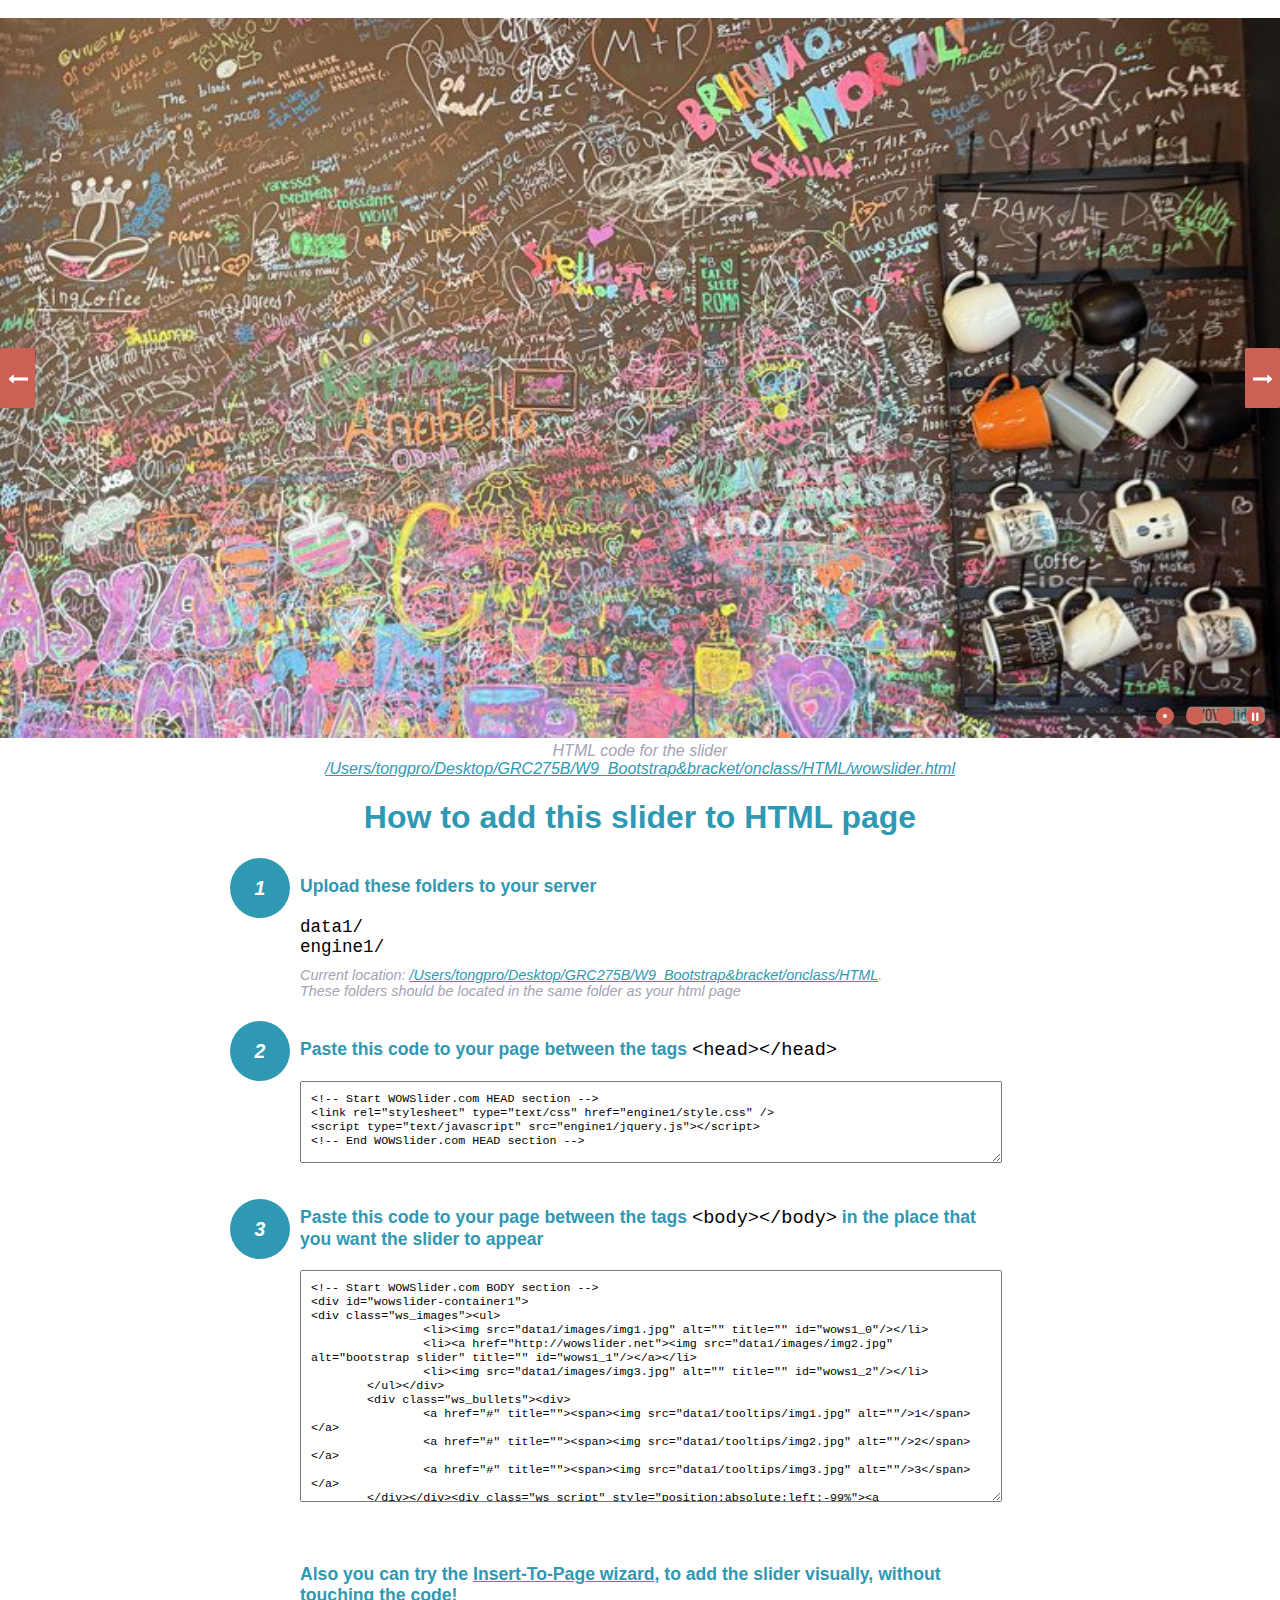
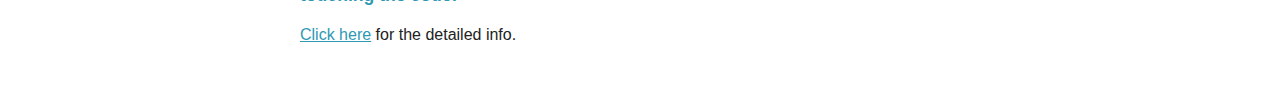
<file: wowslider-howto.html>
<!DOCTYPE html>
<html>
<head>
	<title>WOWSlider</title>
	<meta http-equiv="content-type" content="text/html; charset=utf-8" />
	<meta name="description" content="WOWSlider" />
	
	<!-- Start WOWSlider.com HEAD section --> <!-- add to the <head> of your page -->
	<link rel="stylesheet" type="text/css" href="engine1/style.css" />
	<script type="text/javascript" src="engine1/jquery.js"></script>
	<!-- End WOWSlider.com HEAD section -->


<style>
.instuction {
	font-family: sans-serif, Arial;
	display: block;
	margin: 0 auto;
	max-width: 820px;
	width: 100%;
	padding: 0 70px;
	color: #222;
	-webkit-box-sizing: border-box;
	-moz-box-sizing: border-box;
	box-sizing: border-box;
}
.instuction h1 img {
	max-width: 170px;
	vertical-align: middle;
	margin-bottom: 10px;
}
.instuction h1 {
	color: #2F98B3;
	text-align: center;
}
.instuction h2 {
	position: relative;
	font-size: 1.1em;
	color: #2F98B3;
	margin-bottom: 20px;
	margin-top: 40px;
}
.instuction h2 span.num {
	position: absolute;
	left: -70px;
	top: -18px;
	display: inline-block;
	vertical-align: middle;
	font-style: italic;
	font-size: 1.1em;
	width: 60px;
	height: 60px;
	line-height: 60px;
	text-align: center;
	background: #2F98B3;
	color: #fff;
	border-radius: 50%;
}
.instuction .mono {
	color: #000;
	font-family: monospace;
	font-size: 1.3em;
	font-weight: normal;
}
.instuction li.mono {
	font-size: 1.5em;
}

.instuction ul {
	font-size: 0.9em;
	margin-top: 0;
	padding-left: 0;
	list-style: none;
}
.instuction .note {
	color: #A3A3B2;
	font-style: italic;
	padding-top: 10px;
}
.instuction p.note {
	text-align: center;
	padding-top: 0;
	margin-top: 4px;
}
.instuction textarea {
	font-size: 0.9em;
	min-height: 60px;
	padding: 10px;
	margin: 0;
	overflow: auto;
	max-width: 100%;
	width: 100%;
}
.instuction a,
.instuction a:visited {
	color: #2F98B3;
}
</style>


</head>
<body style="margin:auto">

<br>

<!-- Start WOWSlider.com BODY section --> <!-- add to the <body> of your page -->
<div id="wowslider-container1">
<div class="ws_images"><ul>
		<li><img src="data1/images/img1.jpg" alt="" title="" id="wows1_0"/></li>
		<li><a href="http://wowslider.net"><img src="data1/images/img2.jpg" alt="bootstrap slider" title="" id="wows1_1"/></a></li>
		<li><img src="data1/images/img3.jpg" alt="" title="" id="wows1_2"/></li>
	</ul></div>
	<div class="ws_bullets"><div>
		<a href="#" title=""><span><img src="data1/tooltips/img1.jpg" alt=""/>1</span></a>
		<a href="#" title=""><span><img src="data1/tooltips/img2.jpg" alt=""/>2</span></a>
		<a href="#" title=""><span><img src="data1/tooltips/img3.jpg" alt=""/>3</span></a>
	</div></div><div class="ws_script" style="position:absolute;left:-99%"><a href="http://wowslider.net">bootstrap slideshow</a> by WOWSlider.com v9.0m</div>
<div class="ws_shadow"></div>
</div>	
<script type="text/javascript" src="engine1/wowslider.js"></script>
<script type="text/javascript" src="engine1/script.js"></script>
<!-- End WOWSlider.com BODY section -->


<div class="instuction">
	<p class="note">HTML code for the slider <a href="file:////Users/tongpro/Desktop/GRC275B/W9_Bootstrap&bracket/onclass/HTML/wowslider.html">/Users/tongpro/Desktop/GRC275B/W9_Bootstrap&bracket/onclass/HTML/wowslider.html</a></p>

	<h1>
		How to add this slider to HTML page
	</h1>

	<h2><span class="num">1</span> Upload these folders to your server</h2>
	<ul>
		<li class="mono">data1/</li>
		<li class="mono">engine1/</li>
		<li class="note">Current location: <a href="file:////Users/tongpro/Desktop/GRC275B/W9_Bootstrap&bracket/onclass/HTML">/Users/tongpro/Desktop/GRC275B/W9_Bootstrap&bracket/onclass/HTML</a>. <br>These folders should be located in the same folder as your html page</li>
	</ul>

	<h2><span class="num">2</span> Paste this code to your page between the tags <span class="mono">&lt;head&gt;&lt;/head&gt;</span></h2>
	<textarea onclick="this.select()">&lt;!-- Start WOWSlider.com HEAD section --&gt;
&lt;link rel=&quot;stylesheet&quot; type=&quot;text/css&quot; href=&quot;engine1/style.css&quot; /&gt;
&lt;script type=&quot;text/javascript&quot; src=&quot;engine1/jquery.js&quot;&gt;&lt;/script&gt;
&lt;!-- End WOWSlider.com HEAD section --&gt;</textarea>


	<h2><span class="num" style="top: -8px;">3</span> Paste this code to your page between the tags <span class="mono">&lt;body&gt;&lt;/body&gt;</span> in the place that you want the slider to appear</h2>
	<textarea onclick="this.select()" rows="15">&lt;!-- Start WOWSlider.com BODY section --&gt;
&lt;div id=&quot;wowslider-container1&quot;&gt;
&lt;div class=&quot;ws_images&quot;&gt;&lt;ul&gt;
		&lt;li&gt;&lt;img src=&quot;data1/images/img1.jpg&quot; alt=&quot;&quot; title=&quot;&quot; id=&quot;wows1_0&quot;/&gt;&lt;/li&gt;
		&lt;li&gt;&lt;a href=&quot;http://wowslider.net&quot;&gt;&lt;img src=&quot;data1/images/img2.jpg&quot; alt=&quot;bootstrap slider&quot; title=&quot;&quot; id=&quot;wows1_1&quot;/&gt;&lt;/a&gt;&lt;/li&gt;
		&lt;li&gt;&lt;img src=&quot;data1/images/img3.jpg&quot; alt=&quot;&quot; title=&quot;&quot; id=&quot;wows1_2&quot;/&gt;&lt;/li&gt;
	&lt;/ul&gt;&lt;/div&gt;
	&lt;div class=&quot;ws_bullets&quot;&gt;&lt;div&gt;
		&lt;a href=&quot;#&quot; title=&quot;&quot;&gt;&lt;span&gt;&lt;img src=&quot;data1/tooltips/img1.jpg&quot; alt=&quot;&quot;/&gt;1&lt;/span&gt;&lt;/a&gt;
		&lt;a href=&quot;#&quot; title=&quot;&quot;&gt;&lt;span&gt;&lt;img src=&quot;data1/tooltips/img2.jpg&quot; alt=&quot;&quot;/&gt;2&lt;/span&gt;&lt;/a&gt;
		&lt;a href=&quot;#&quot; title=&quot;&quot;&gt;&lt;span&gt;&lt;img src=&quot;data1/tooltips/img3.jpg&quot; alt=&quot;&quot;/&gt;3&lt;/span&gt;&lt;/a&gt;
	&lt;/div&gt;&lt;/div&gt;&lt;div class=&quot;ws_script&quot; style=&quot;position:absolute;left:-99%&quot;&gt;&lt;a href=&quot;http://wowslider.net&quot;&gt;bootstrap slideshow&lt;/a&gt; by WOWSlider.com v9.0m&lt;/div&gt;
&lt;div class=&quot;ws_shadow&quot;&gt;&lt;/div&gt;
&lt;/div&gt;	
&lt;script type=&quot;text/javascript&quot; src=&quot;engine1/wowslider.js&quot;&gt;&lt;/script&gt;
&lt;script type=&quot;text/javascript&quot; src=&quot;engine1/script.js&quot;&gt;&lt;/script&gt;
&lt;!-- End WOWSlider.com BODY section --&gt;</textarea>

<br><br>
<h2>Also you can try the <a href="http://wowslider.com/help/add-wowslider-to-page-2.html" target="_blank">Insert-To-Page wizard</a>, to add the slider visually, without touching the code!</h2>
<p>
	<a href="http://wowslider.com/help/add-wowslider-to-page-2.html" target="_blank">Click here</a> for the detailed info.
</p>
</div>

<br><br>
</body>
</html>
</file>
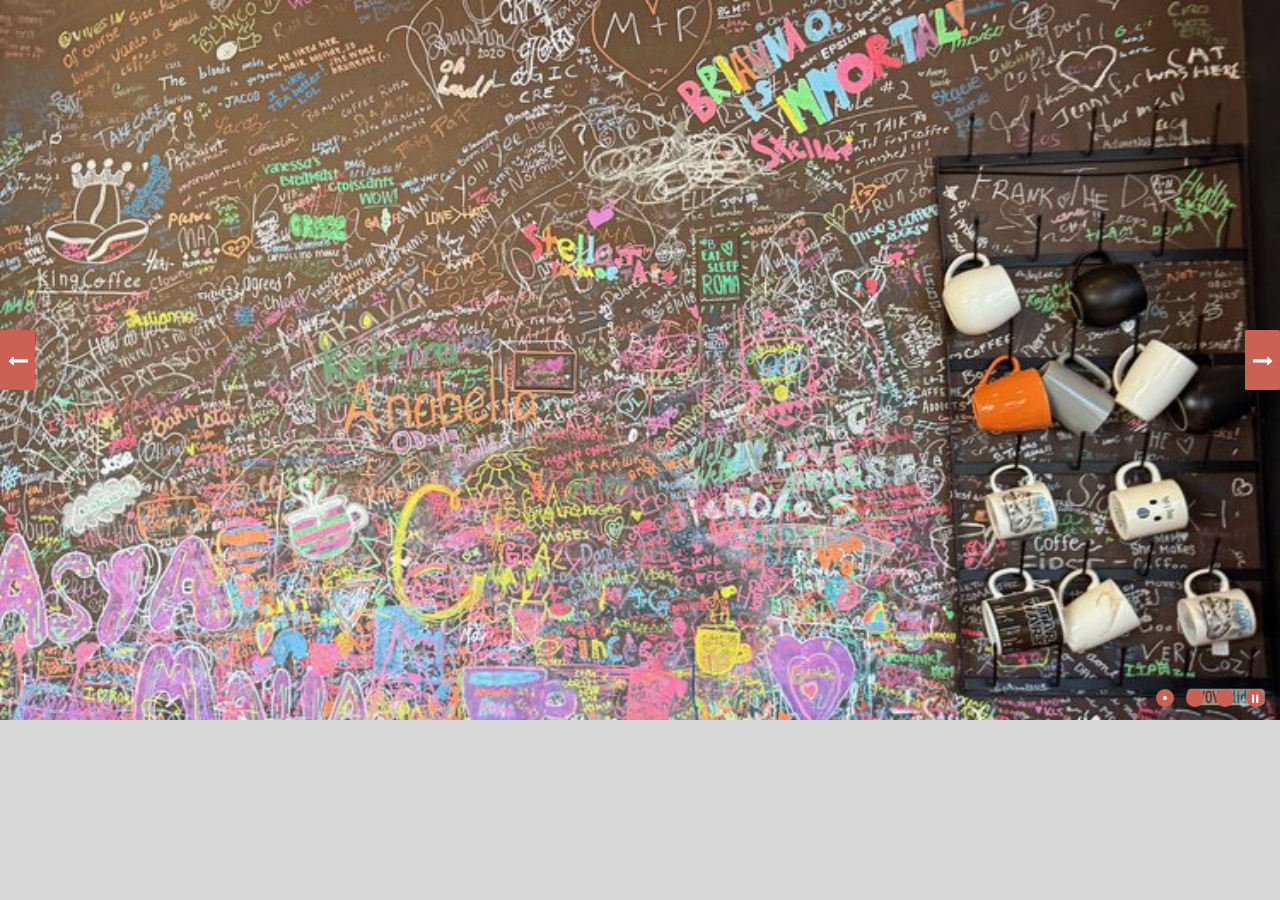
<file: wowslider.html>
<!DOCTYPE html>
<html>
<head>
	<title>Bootstrap slideshow</title>
	<meta http-equiv="content-type" content="text/html; charset=utf-8" />
	<meta name="description" content="Made with WOW Slider - Create beautiful, responsive image sliders in a few clicks. Awesome skins and animations. Bootstrap slideshow" />
	
	<!-- Start WOWSlider.com HEAD section --> <!-- add to the <head> of your page -->
	<link rel="stylesheet" type="text/css" href="engine1/style.css" />
	<script type="text/javascript" src="engine1/jquery.js"></script>
	<!-- End WOWSlider.com HEAD section -->

</head>
<body style="background-color:#d7d7d7;margin:auto">
	
	<!-- Start WOWSlider.com BODY section --> <!-- add to the <body> of your page -->
	<div id="wowslider-container1">
	<div class="ws_images"><ul>
		<li><img src="data1/images/img1.jpg" alt="" title="" id="wows1_0"/></li>
		<li><a href="http://wowslider.net"><img src="data1/images/img2.jpg" alt="bootstrap slider" title="" id="wows1_1"/></a></li>
		<li><img src="data1/images/img3.jpg" alt="" title="" id="wows1_2"/></li>
	</ul></div>
	<div class="ws_bullets"><div>
		<a href="#" title=""><span><img src="data1/tooltips/img1.jpg" alt=""/>1</span></a>
		<a href="#" title=""><span><img src="data1/tooltips/img2.jpg" alt=""/>2</span></a>
		<a href="#" title=""><span><img src="data1/tooltips/img3.jpg" alt=""/>3</span></a>
	</div></div><div class="ws_script" style="position:absolute;left:-99%"><a href="http://wowslider.net">bootstrap slideshow</a> by WOWSlider.com v9.0m</div>
	<div class="ws_shadow"></div>
	</div>	
	<script type="text/javascript" src="engine1/wowslider.js"></script>
	<script type="text/javascript" src="engine1/script.js"></script>
	<!-- End WOWSlider.com BODY section -->

</body>
</html>
</file>
<file: engine1/style.css>
/*
 *	generated by WOW Slider 9.0
 *	template Boundary
 */
@import url(https://fonts.googleapis.com/css?family=Lora&subset=latin,latin-ext,cyrillic);
@font-face {
  font-family: 'ws-ctrl-boundary';
  src: url('ws-ctrl-boundary.eot');
  src: url('ws-ctrl-boundary.eot#iefix') format('embedded-opentype'),
       url('ws-ctrl-boundary.svg#ws-ctrl-boundary') format('svg');
  font-weight: normal;
  font-style: normal;
}
@font-face {
  font-family: 'ws-ctrl-boundary';
  src: url('[data-uri]') format('woff'),
       url('[data-uri]') format('truetype');
}
#wowslider-container1 { 
	display: table;
	zoom: 1; 
	position: relative;
	width: 100%;
	max-width: 1280px;
	max-height:720px;
	margin:0px auto 0px;
	z-index:90;
	text-align:left; /* reset align=center */
	font-size: 10px;
	text-shadow: none; /* fix some user styles */

	/* reset box-sizing (to boostrap friendly) */
	-webkit-box-sizing: content-box;
	-moz-box-sizing: content-box;
	box-sizing: content-box; 
}
* html #wowslider-container1{ width:1280px }
#wowslider-container1 .ws_images ul{
	position:relative;
	width: 10000%; 
	height:100%;
	left:0;
	list-style:none;
	margin:0;
	padding:0;
	border-spacing:0;
	overflow: visible;
	/*table-layout:fixed;*/
}
#wowslider-container1 .ws_images ul li{
	position: relative;
	width:1%;
	height:100%;
	line-height:0; /*opera*/
	overflow: hidden;
	float:left;
	/*font-size:0;*/
	padding:0 0 0 0 !important;
	margin:0 0 0 0 !important;
}

#wowslider-container1 .ws_images{
	position: relative;
	left:0;
	top:0;
	height:100%;
	max-height:720px;
	max-width: 1280px;
	vertical-align: top;
	border:none;
	overflow: hidden;
}
#wowslider-container1 .ws_images ul a{
	width:100%;
	height:100%;
	max-height:720px;
	display:block;
	color:transparent;
}
#wowslider-container1 img{
	max-width: none !important;
}
#wowslider-container1 .ws_images .ws_list img,
#wowslider-container1 .ws_images > div > img{
	width:100%;
	border:none 0;
	max-width: none;
	padding:0;
	margin:0;
}
#wowslider-container1 .ws_images > div > img {
	max-height:720px;
}

#wowslider-container1 .ws_images iframe {
	position: absolute;
	z-index: -1;
}

#wowslider-container1 .ws-title > div {
	display: inline-block !important;
}

#wowslider-container1 a{ 
	text-decoration: none; 
	outline: none; 
	border: none; 
}

#wowslider-container1  .ws_bullets { 
	float: left;
	position:absolute;
	z-index:70;
}
#wowslider-container1  .ws_bullets div{
	position:relative;
	float:left;
	font-size: 0px;
}
/* compatibility with Joomla styles */
#wowslider-container1  .ws_bullets a {
	line-height: 0;
}

#wowslider-container1  .ws_script{
	display:none;
}
#wowslider-container1 sound, 
#wowslider-container1 object{
	position:absolute;
}

/* prevent some of users reset styles */
#wowslider-container1 .ws_effect {
	position: static;
	width: 100%;
	height: 100%;
}

#wowslider-container1 .ws_photoItem {
	border: 2em solid #fff;
	margin-left: -2em;
	margin-top: -2em;
}
#wowslider-container1 .ws_cube_side {
	background: #A6A5A9;
}


#wowslider-container1.ws_gestures {
	cursor: -webkit-grab;
	cursor: -moz-grab;
	cursor: url("[data-uri]"), move;
}
#wowslider-container1.ws_gestures.ws_grabbing {
	cursor: -webkit-grabbing;
	cursor: -moz-grabbing;
	cursor: url("[data-uri]"), move;
}

/* hide controls when video start play */
#wowslider-container1.ws_video_playing .ws_bullets,
#wowslider-container1.ws_video_playing .ws_fullscreen,
#wowslider-container1.ws_video_playing .ws_next,
#wowslider-container1.ws_video_playing .ws_prev {
	display: none;
}


/* youtube/vimeo buttons */
#wowslider-container1 .ws_video_btn {
	position: absolute;
	display: none;
	cursor: pointer;
	top: 0;
	left: 0;
	width: 100%;
	height: 100%;
	z-index: 55;
}
#wowslider-container1 .ws_video_btn.ws_youtube,
#wowslider-container1 .ws_video_btn.ws_vimeo {
	display: block;
}
#wowslider-container1 .ws_video_btn div {
	position: absolute;
	background-image: url(./playvideo.png);
	background-size: 200%;
	top: 50%;
	left: 50%;
	width: 7em;
	height: 5em;
	margin-left: -3.5em;
	margin-top: -2.5em;
}
#wowslider-container1 .ws_video_btn.ws_youtube div {
	background-position: 0 0;
}
#wowslider-container1 .ws_video_btn.ws_youtube:hover div {
	background-position: 100% 0;
}
#wowslider-container1 .ws_video_btn.ws_vimeo div {
	background-position: 0 100%;
}
#wowslider-container1 .ws_video_btn.ws_vimeo:hover div {
	background-position: 100% 100%;
}

#wowslider-container1 .ws_playpause.ws_hide {
	display: none !important;
}
#wowslider-container1 .ws_controls {
	position: absolute;
	top: 0; left: 0; right: 0; bottom: 0;
	overflow: hidden;
}

/* FS btn */
#wowslider-container1 .ws_fullscreen {
	right: auto;
	left: 1em;
	top: 1em;
	background: #cc6055;
	font-size: 0.6rem;
	padding: 5px;
	border-radius: 50%;
}

/* bullets */
#wowslider-container1 .ws_bullets { 
	padding: 0px;
	max-width: 40%;
	text-align: right;
}
#wowslider-container1 .ws_bullets a { 
	position:relative;
	display: inline-block;
	width: 0;
	margin: 3px 6px;
	padding: 9px;
} 
#wowslider-container1 .ws_bullets a > span {
	position:absolute;
	display: block;
	top:0;
	right: 0;
	height:100%;
	width:100%;
	border-radius: 50%;
	background: #cc6055;
}

#wowslider-container1 .ws_bullets a.ws_overbull > span:after,
#wowslider-container1 .ws_bullets a.ws_selbull > span:after {
	content: '';
	position: absolute;
	top: 7px;
	left: 7px;
	background: #fff;
	width: 4px;
	height: 4px;
	border-radius: 50%;
}



/* Play / Pause */
#wowslider-container1 .ws_playpause {
	position:absolute;
	right: 1em;
	bottom: 1em;
	padding: 9px;
	margin: 3px 6px;
	border-radius: 50%;
	background: #cc6055;
	
	color: #ffffff;
	z-index: 100;
}

#wowslider-container1 .ws_playpause > span:before {
	font: 1.2em "ws-ctrl-boundary";
	position: absolute;
	left: 0;
	top: 50%;
	right: 0;
	margin-top: 1px;
	display: block;
	text-align: center;
	-webkit-transform: translateY(-50%);
	transform: translateY(-50%);
}
/* IE10+ hacks */
_:-ms-input-placeholder, :root #wowslider-container1 a.ws_playpause > span:before {line-height: 3.2em;}

#wowslider-container1 .ws_play > span:before {
	content:"\e802";
}
#wowslider-container1 .ws_pause > span:before {
	content:"\e803";
}



/* arrows */
#wowslider-container1 a.ws_next,
#wowslider-container1 a.ws_prev {
	position:absolute;
	width: 3.5em;
  	padding: 3em 0;
	top:50%;
	
	margin-top: -3em;
	color: #ffffff;
	z-index: 100;

	-webkit-transition: background 200ms ease-in-out, -webkit-transform 200ms ease-in-out, box-shadow 200ms ease-in-out;
	transition: background 200ms ease-in-out, transform 200ms ease-in-out, -webkit-transform 200ms ease-in-out, box-shadow 200ms ease-in-out;
}
#wowslider-container1 a.ws_next {
	right: 0;
}
#wowslider-container1 a.ws_prev {
	left: 0;
}


#wowslider-container1 a.ws_next > span,
#wowslider-container1 a.ws_prev > span {
	display: block;
	position: absolute;
	top: 0; left: 0; right: 0; bottom: 0;
	background: #cc6055;
	border-radius: 0.15em;
	color: #fff;
	text-align: center;
	z-index: 2;
}

#wowslider-container1 a.ws_next > span:before,
#wowslider-container1 a.ws_prev > span:before {
	position: absolute;
	display: block;
	font: 2em "ws-ctrl-boundary";
	top: 50%;
	left: 0;
	right: 0;
	margin-top: 1px;
	-webkit-transform: translateY(-50%);
	transform: translateY(-50%);
}
/* IE10+ hacks */
_:-ms-input-placeholder, :root #wowslider-container1 a.ws_next > span:before {line-height: 3.2em;}
_:-ms-input-placeholder, :root #wowslider-container1 a.ws_prev > span:before {line-height: 3.2em;}

#wowslider-container1 a.ws_next > span:before {
	content:'\e801';
}
#wowslider-container1 a.ws_prev > span:before {
	content:'\e800';
}

#wowslider-container1 a.ws_prev,
#wowslider-container1 a.ws_next {
  -webkit-transition: 300ms padding 300ms ease, 300ms margin-top 300ms ease;
  transition: 300ms padding 300ms ease, 300ms margin-top 300ms ease;
}
#wowslider-container1 a.ws_prev:hover,
#wowslider-container1 a.ws_next:hover {
  padding: 5.5em 0;
  margin-top: -5.5em;
  -webkit-transition: 300ms padding ease, 300ms margin-top ease;
  transition: 300ms padding ease, 300ms margin-top ease;
}



#wowslider-container1 a.ws_prev img,
#wowslider-container1 a.ws_next img {
  position: absolute;
  top: 0;
  width: 12em;
  border: 1em solid #cc6055;
  -webkit-transition: 300ms right ease, 300ms left ease;
  transition: 300ms right ease, 300ms left ease;
}

#wowslider-container1 a.ws_prev img {
  left: -14em;
}
#wowslider-container1 a.ws_next img {
  right: -14em;
}

#wowslider-container1 a.ws_prev:hover img {
  left: 3.5em;
  -webkit-transition: 300ms left 300ms ease;
  transition: 300ms left 300ms ease;
}
#wowslider-container1 a.ws_next:hover img {
  right: 3.5em;
  -webkit-transition: 300ms right 300ms ease;
  transition: 300ms right 300ms ease;
}/* bottom center */
#wowslider-container1  .ws_bullets {
	bottom:1em;
	right: 1em;
	margin-right: 30px;
}#wowslider-container1 .ws-title{
	font: 1em 'Lora', serif;
	max-width: 50%;
	position: absolute;
	left: 0;
	margin-right:10em;
	z-index: 50;
	background: none;
	background-color: #cc6055;
	color: #fff;
	padding: 1.6em;
	bottom: 0;
	top: auto;
	opacity: 1;
	border-radius: 0.2em;
}
#wowslider-container1 .ws-title div{
	display:block;
	margin-top:0.1em;
	font-size: 1.3em;
	line-height: 1.15em;
}
#wowslider-container1 .ws-title span{
	font-size: 2em;
	line-height: 1.35em;
}#wowslider-container1 .ws_images > ul{
	animation: wsBasic 30s infinite;
	-moz-animation: wsBasic 30s infinite;
	-webkit-animation: wsBasic 30s infinite;
}
@keyframes wsBasic{0%{left:-0%} 26.67%{left:-0%} 33.33%{left:-100%} 60%{left:-100%} 66.67%{left:-200%} 93.33%{left:-200%} }
@-moz-keyframes wsBasic{0%{left:-0%} 26.67%{left:-0%} 33.33%{left:-100%} 60%{left:-100%} 66.67%{left:-200%} 93.33%{left:-200%} }
@-webkit-keyframes wsBasic{0%{left:-0%} 26.67%{left:-0%} 33.33%{left:-100%} 60%{left:-100%} 66.67%{left:-200%} 93.33%{left:-200%} }

#wowslider-container1 .ws_bullets  a img{
	position:absolute;
	display:block;
	text-indent:0;
	bottom:15px;
	left:-60px;
	visibility:hidden;
	max-width:none;
}
#wowslider-container1 .ws_bullets a:hover img{
	visibility:visible;
}

#wowslider-container1 .ws_bulframe div div{
	height:90px;
	overflow:visible;
	position:relative;
}
#wowslider-container1 .ws_bulframe div {
	left:0;
	overflow:hidden;
	position:relative;
	width:120px;
}
#wowslider-container1  .ws_bullets .ws_bulframe{
	position:absolute;
	display:none;
	bottom:25px;
	margin-left:8px;
	cursor:pointer;

	/* fixed bulframe hidding in Chrome */
	-webkit-transform: translateZ(0);
	-ms-transform: translateZ(0);
	-o-transform: translateZ(0);
	transform: translateZ(0);
}#wowslider-container1 .ws_bulframe div div{
	height: auto;
}

@media all and (max-width:760px) {
	#wowslider-container1 .ws_fullscreen {
		display: block;
	}
}
@media all and (max-width:400px){
	#wowslider-container1 .ws_controls,
	#wowslider-container1 .ws_bullets,
	#wowslider-container1 .ws_thumbs{
		display: none
	}
}
</file>
